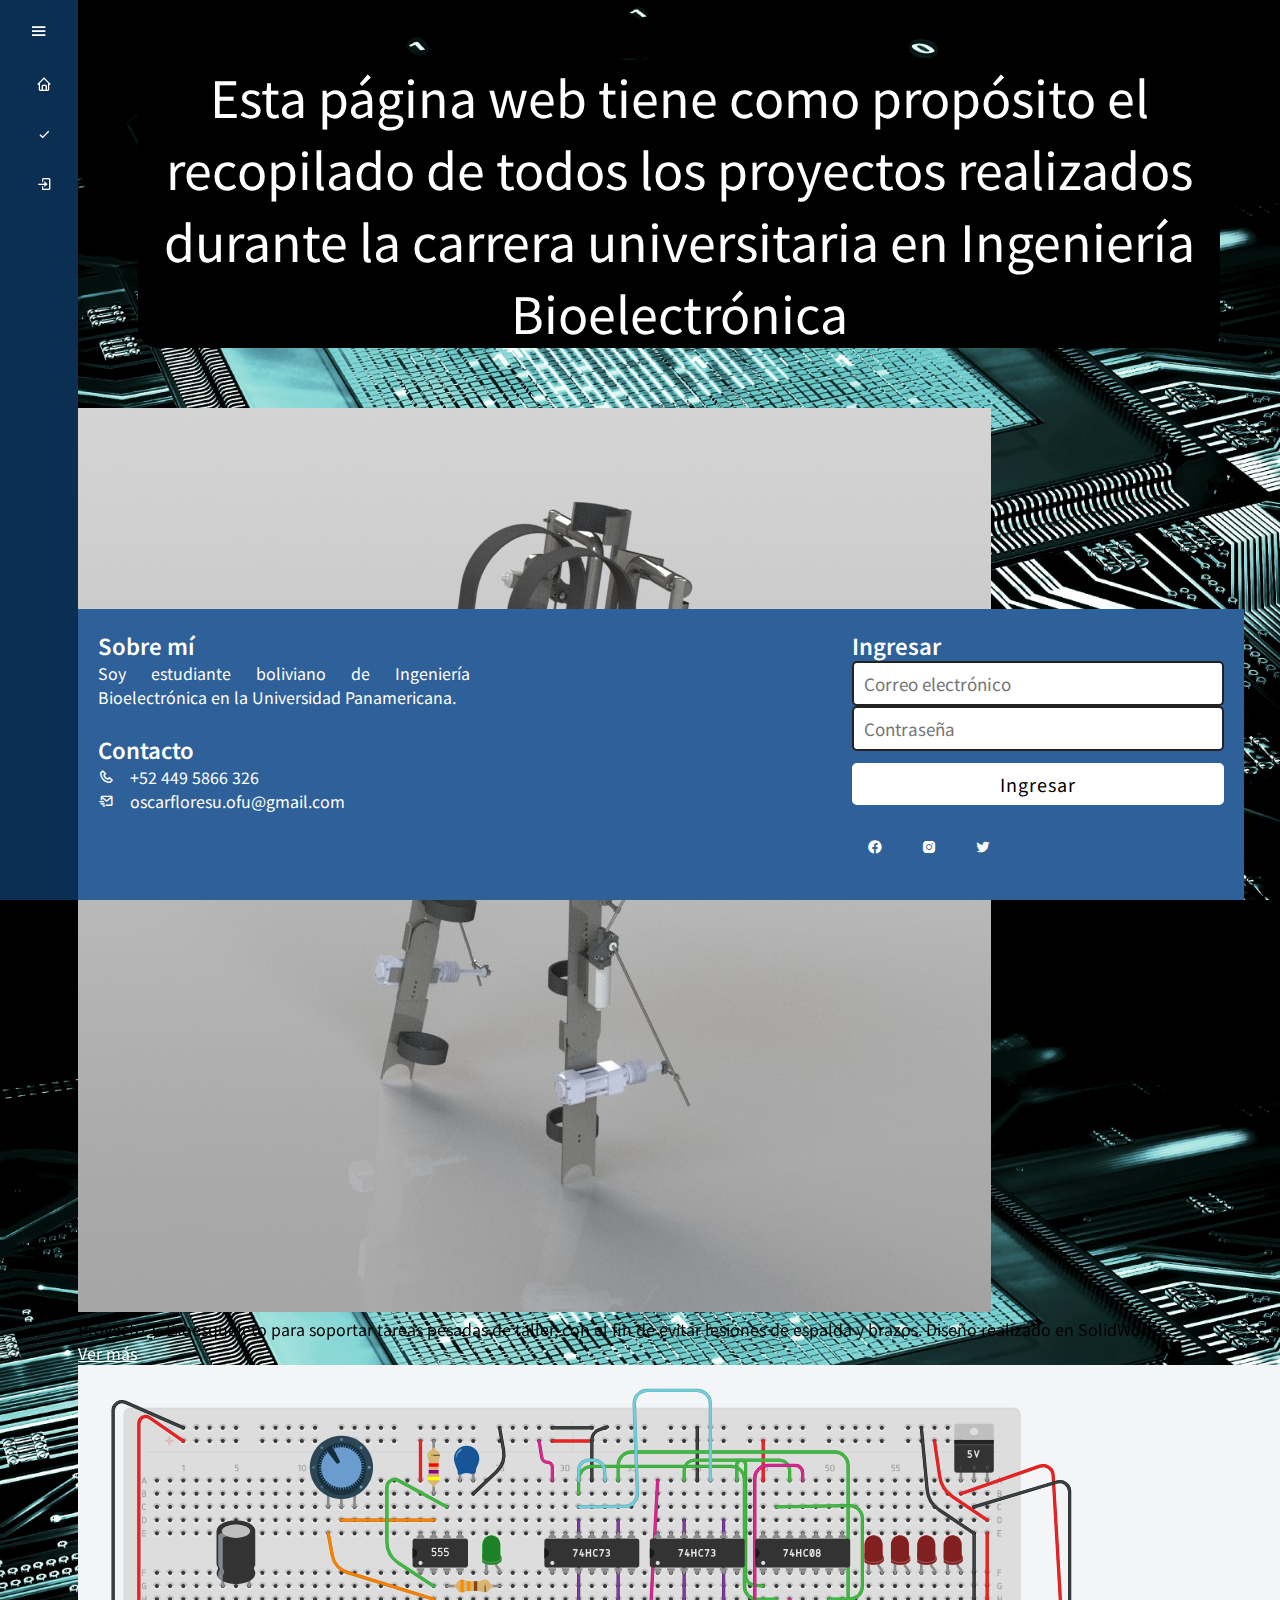
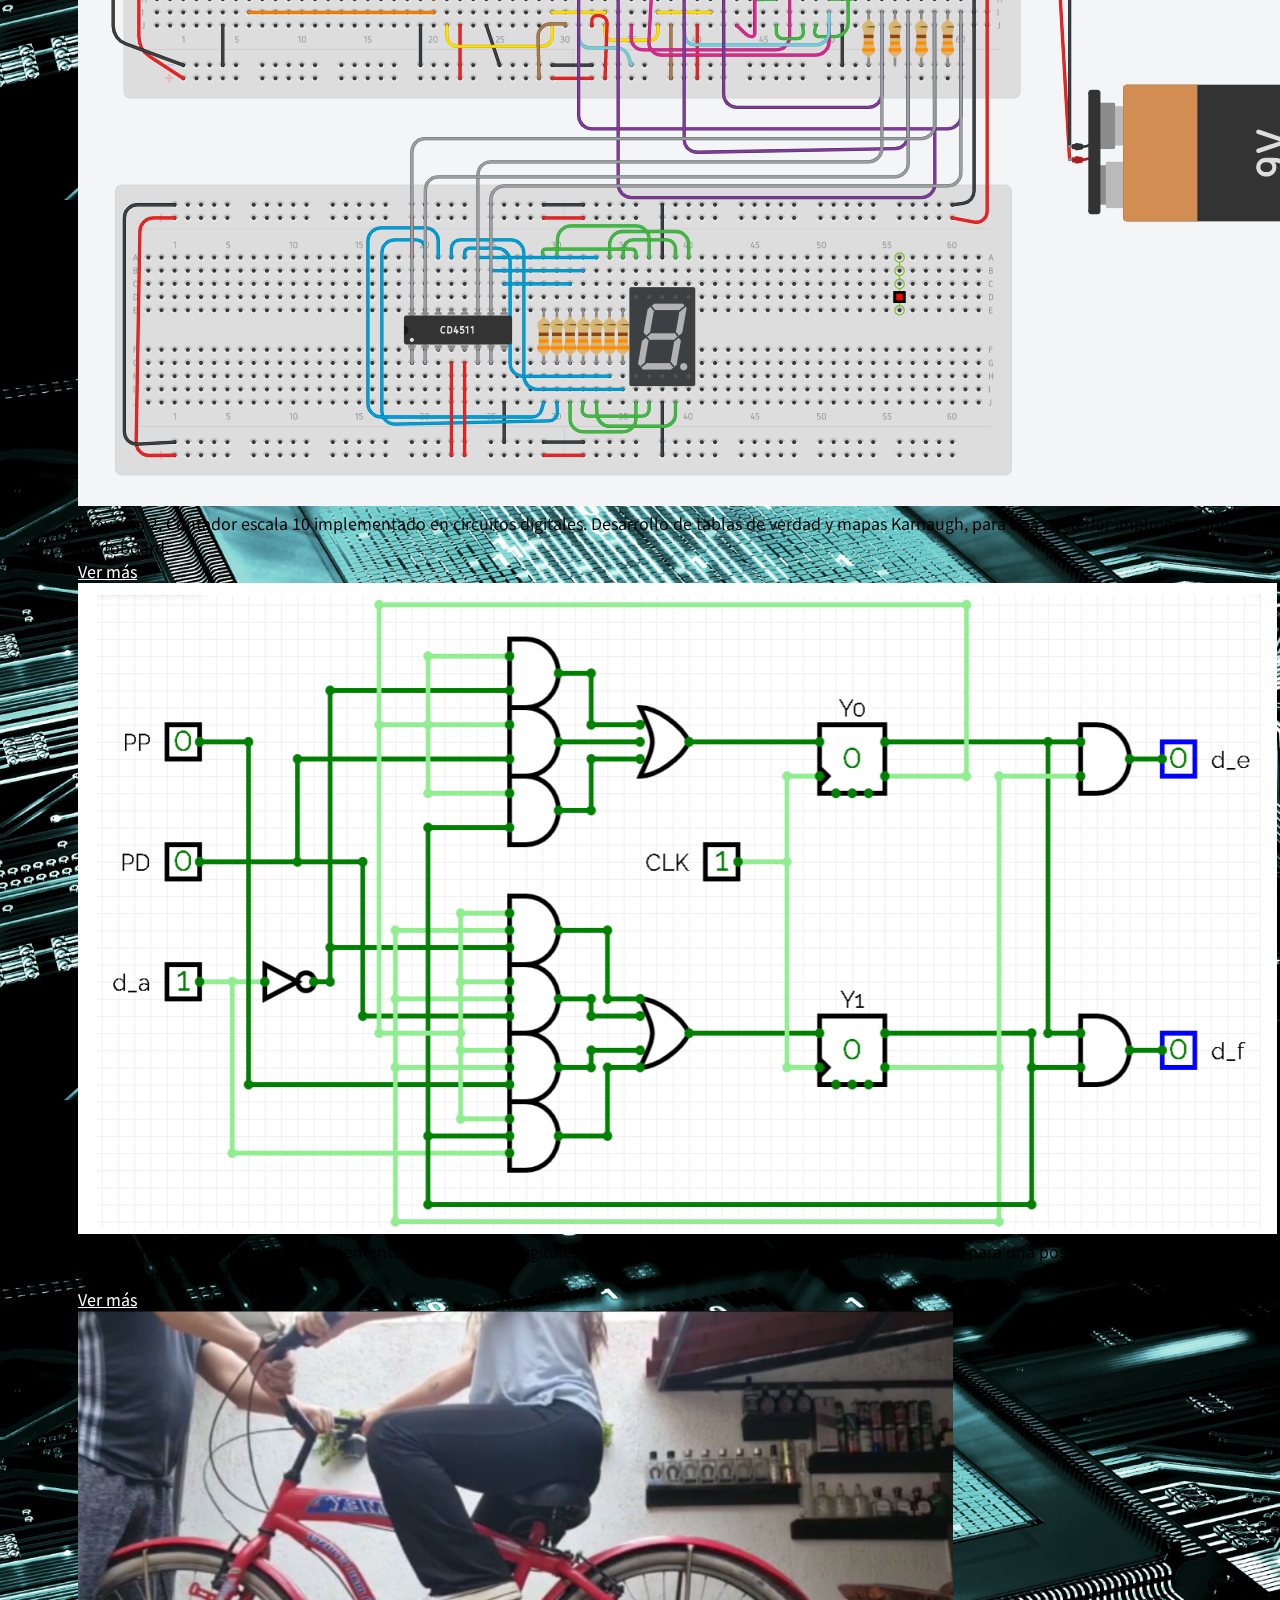
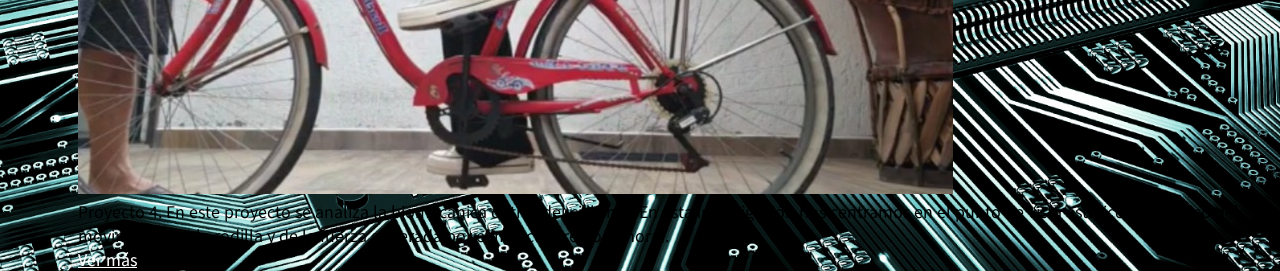
<file: index.html>
<!DOCTYPE html>
<html>
    <head>
        <meta charset="UTF-8">
        <meta name="viewport" content="width=device-width, initial-scale=1.0">
        <link rel="stylesheet" href="App.css">
        <link href="https://cdn.jsdelivr.net/npm/bootstrap@5.1.0/dist/css/bootstrap.min.css" rel="stylesheet" integrity="sha384-KyZXEAg3QhqLMpG8r+8fhAXLRk2vvoC2f3B09zVXn8CA5QIVfZOJ3BCsw2P0p/We" crossorigin="anonymous">
        <title>Project</title>
        <link href='https://unpkg.com/boxicons@2.0.9/css/boxicons.min.css' rel='stylesheet'>
    </head>
<body>
    <div class="sidebar">
        <div class="logo_content">
            <div>
                <div class="logo_name">OZKARE</div>
            </div>
            <i class='bx bx-menu' id="btn"></i>
        </div>
        <u1 class="navlist">
            <li>
                <a href='#'>
                    <i class='bx bx-home' ></i>
                    <span class="links_name">Inicio</span>
                </a>
                <span class="tooltip">Inicio</span>
            </li>
            <li>
                <a href='register.html'>
                    <i class='bx bx-check' ></i>
                    <span class="links_name">Registrarse</span>
                </a>
                <span class="tooltip">Registrarse</span>
            </li>
            <li>
                <a href='log in.html'>
                    <i class='bx bx-log-in'></i>
                    <span class="links_name">Entrar</span>
                </a>
                <span class="tooltip">Entrar</span>
            </li>
        </u1>
        <div class="profile_content">
            <div class="profile">
                <div class="profile_details">
                    <img src="Imágenes/Perfil.jpg" alt="">
                    <div class="name_job">
                        <div class="name">Oscar Flores</div>
                        <div class="job">Ingeniero Bioelectrónico</div>
                    </div> 
                </div>
            </div>
        </div>
    </div>
    <div class="home_content">
        <section>
            <div class="info">
                <p>Esta página web tiene como propósito el recopilado de todos los proyectos realizados durante la carrera universitaria en Ingeniería Bioelectrónica</p>
            </div>
        </section>
        <div class="album py-5">
            <div class="container">
                <div class="row row-cols-1 row-cols-sm-2 row-cols-md-3 g-3">
                <div class="col">
                    <div class="card shadow-sm">
                    <img id="one" src="Imágenes/ImagenProyecto1.jpg">
                    <div class="card-body">
                        <p class="card-text">Proyecto 1. Exoesqueleto para soportar tareas pesadas de taller, con el fin de evitar lesiones de espalda y brazos. Diseño realizado en SolidWorks.</p>
                        <div class="d-flex justify-content-between align-items-center">
                        <div class="btn-group">
                            <p><a class="btn btn-lg btn-primary" href="https://drive.google.com/drive/folders/1Qhu1-9G0NAuXpKVjwshrHwWeTGWZ7D-O?usp=sharing">Ver más</a></p>
                        </div>
                        </div>
                    </div>
                    </div>
                </div>
                <div class="col">
                    <div class="card shadow-sm">
                    <img id="one" src="Imágenes/ImagenProyecto2.PNG">
                    <div class="card-body">
                        <p class="card-text">Proyecto 2. Contador escala 10 implementado en circuitos digitales. Desarrollo de tablas de verdad y mapas Karnaugh, para una posterior implmentación en protoboard.</p>
                        <div class="d-flex justify-content-between align-items-center">
                        <div class="btn-group">
                            <p><a class="btn btn-lg btn-primary" href="https://drive.google.com/drive/folders/1ICq2hS5WTkjlW_lhgfmTozv1FoMZxMlc?usp=sharing">Ver más</a></p>
                        </div>
                        </div>
                    </div>
                    </div>
                </div>
                <div class="col">
                    <div class="card shadow-sm">
                    <img id="one" src="Imágenes/ImagenProyecto3.PNG">
                    <div class="card-body">
                        <p class="card-text">Proyecto 3. Sistema de alarma implementado en circuitos digitales. Desarrollo de tablas de verdad y mapas Karnaugh, para una posterior implmentación y simulación en Quartus II.</p>
                        <div class="d-flex justify-content-between align-items-center">
                        <div class="btn-group">
                            <p><a class="btn btn-lg btn-primary" href="https://drive.google.com/drive/folders/1r6KCR1Z1HQlOUbyKqdXBO2tPN9WMAK3Y?usp=sharing">Ver más</a></p>
                        </div>
                        </div>
                    </div>
                    </div>
                </div>
                <div class="col">
                    <div class="card shadow-sm">
                    <img id="one" src="Imágenes/ImagenProyecto4.jpeg">
                    <div class="card-body">
                        <p class="card-text">Proyecto 4. En este proyecto se analiza la biomecánica detrás del ciclismo. En esta investigación nos centramos en el punto de vista estático y dinámico del movimiento de la rodilla y de la fuerza generada por el músculo recto femoral.</p>
                        <div class="d-flex justify-content-between align-items-center">
                        <div class="btn-group">
                            <p><a class="btn btn-lg btn-primary" href="https://drive.google.com/drive/folders/1OUvqEuns2R4W5KJbCFZZh4gHFJm9NGC6?usp=sharing">Ver más</a></p>
                        </div>
                        </div>
                    </div>
                    </div>
                </div>
                </div>
            </div>
            </div>
        </div>
    </div>
    <footer>
        <div class="content">
            <div class="left box">
                <div class="upper">
                    <div class="topic">Sobre mí</div>
                    <p>Soy estudiante boliviano de Ingeniería Bioelectrónica en la Universidad Panamericana.</p>
                </div>
                <div class="lower">
                    <div class="topic">Contacto</div>
                    <div class="phone">
                        <a><i class='bx bx-phone' ></i>+52 449 5866 326</a>
                    </div>
                    <div class="email">
                        <a><i class='bx bx-mail-send' ></i>oscarfloresu.ofu@gmail.com</a>
                    </div>
                </div>
            </div>
            <div class="right box">
                <div class="topic">Ingresar</div>
                <input type="text" placeholder="Correo electrónico">
                <input type="password" placeholder="Contraseña">
                <input type="submit" name="" value="Ingresar">
                <div class="media-icons">
                    <a href="#"><i class='bx bxl-facebook-circle' ></i></a>
                    <a href="#"><i class='bx bxl-instagram-alt' ></i></a>
                    <a href="#"><i class='bx bxl-twitter' ></i></a>
                </div>
            </div>
        </div>
    </footer>
    <script>
        let btn=document.querySelector("#btn");
        let sidebar=document.querySelector(".sidebar");
        btn.onclick=function(){
            sidebar.classList.toggle("active");
        }
        btn.onclick=function(){
            sidebar.classList.toggle("active");
        }
    </script>
    <script src="https://cdn.jsdelivr.net/npm/bootstrap@5.1.0/dist/js/bootstrap.bundle.min.js" integrity="sha384-U1DAWAznBHeqEIlVSCgzq+c9gqGAJn5c/t99JyeKa9xxaYpSvHU5awsuZVVFIhvj" crossorigin="anonymous"></script>
</body>
</html>
</file>
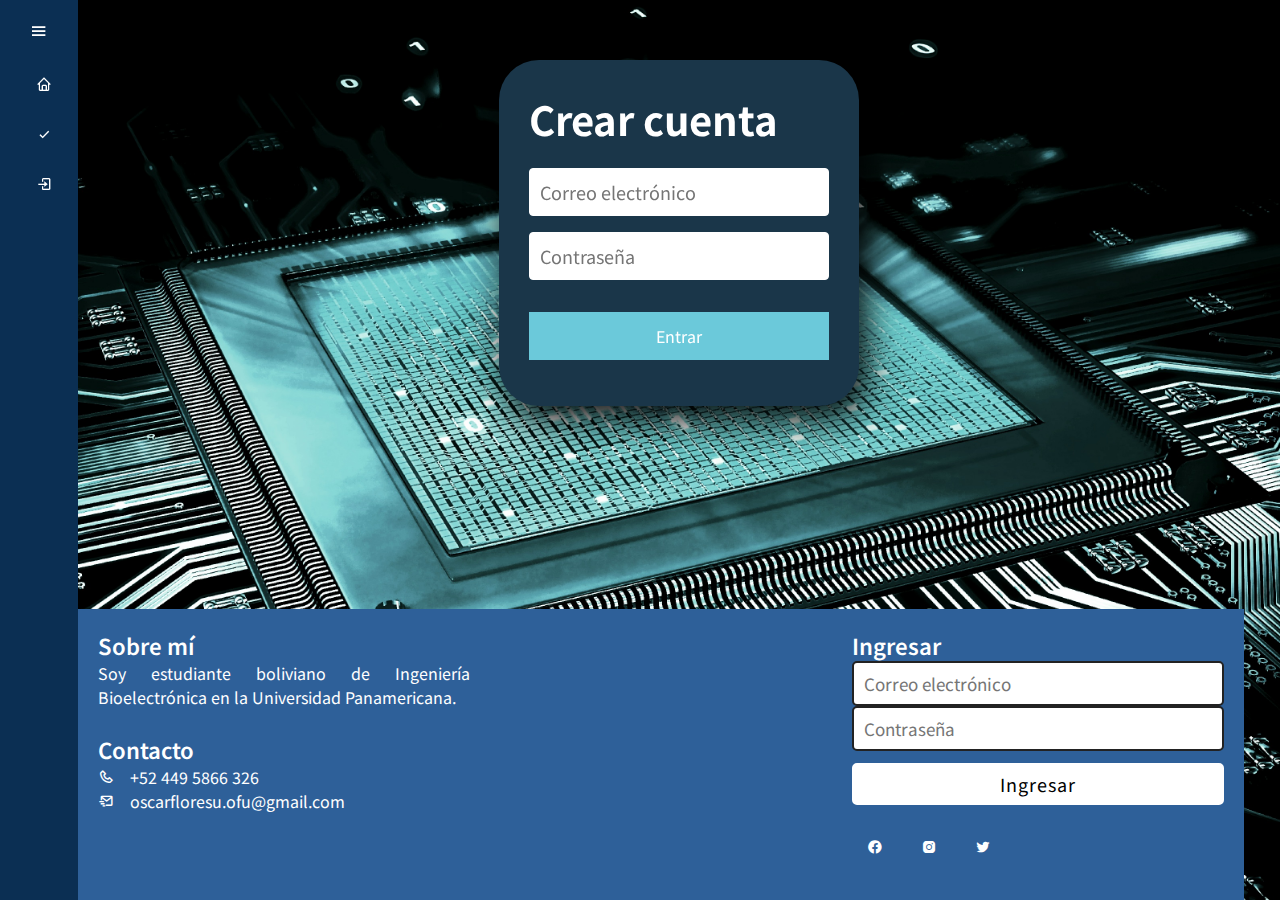
<file: log in.html>
<!DOCTYPE html>
<html>
    <head>
        <meta charset="UTF-8">
        <meta name="viewport" content="width=device-width, initial-scale=1.0">
        <link rel="stylesheet" href="App.css">
        <link href="https://cdn.jsdelivr.net/npm/bootstrap@5.1.0/dist/css/bootstrap.min.css" rel="stylesheet" integrity="sha384-KyZXEAg3QhqLMpG8r+8fhAXLRk2vvoC2f3B09zVXn8CA5QIVfZOJ3BCsw2P0p/We" crossorigin="anonymous">
        <title>Project</title>
        <link href='https://unpkg.com/boxicons@2.0.9/css/boxicons.min.css' rel='stylesheet'>
    </head>
<body>
    <div class="sidebar">
        <div class="logo_content">
            <div>
                <div class="logo_name">OZKARE</div>
            </div>
            <i class='bx bx-menu' id="btn"></i>
        </div>
        <u1 class="navlist">
            <li>
                <a href='index.html'>
                    <i class='bx bx-home' ></i>
                    <span class="links_name">Inicio</span>
                </a>
                <span class="tooltip">Inicio</span>
            </li>
            <li>
                <a href='register.html'>
                    <i class='bx bx-check' ></i>
                    <span class="links_name">Registrarse</span>
                </a>
                <span class="tooltip">Registrarse</span>
            </li>
            <li>
                <a href='log in.html'>
                    <i class='bx bx-log-in'></i>
                    <span class="links_name">Entrar</span>
                </a>
                <span class="tooltip">Entrar</span>
            </li>
        </u1>
        <div class="profile_content">
            <div class="profile">
                <div class="profile_details">
                    <img src="Imágenes/Perfil.jpg" alt="">
                    <div class="name_job">
                        <div class="name">Oscar Flores</div>
                        <div class="job">Ingeniero Bioelectrónico</div>
                    </div> 
                </div>
            </div>
        </div>
    </div>
    <div class="home_content">
        <section class="form-register">
            <h1>Crear cuenta</h1>
            <input class="controls" type="email" name="correo" id="correo" placeholder="Correo electrónico">
            <input class="controls" type="password" name="contra" id="contra" placeholder="Contraseña">
            <input class="btn" type="submit" value="Entrar">
        </section>
    </div>
    <footer>
        <div class="content">
            <div class="left box">
                <div class="upper">
                    <div class="topic">Sobre mí</div>
                    <p>Soy estudiante boliviano de Ingeniería Bioelectrónica en la Universidad Panamericana.</p>
                </div>
                <div class="lower">
                    <div class="topic">Contacto</div>
                    <div class="phone">
                        <a><i class='bx bx-phone' ></i>+52 449 5866 326</a>
                    </div>
                    <div class="email">
                        <a><i class='bx bx-mail-send' ></i>oscarfloresu.ofu@gmail.com</a>
                    </div>
                </div>
            </div>
            <div class="right box">
                <div class="topic">Ingresar</div>
                <input type="text" placeholder="Correo electrónico">
                <input type="password" placeholder="Contraseña">
                <input type="submit" name="" value="Ingresar">
                <div class="media-icons">
                    <a href="#"><i class='bx bxl-facebook-circle' ></i></a>
                    <a href="#"><i class='bx bxl-instagram-alt' ></i></a>
                    <a href="#"><i class='bx bxl-twitter' ></i></a>
                </div>
            </div>
        </div>
    </footer>
    <script>
        let btn=document.querySelector("#btn");
        let sidebar=document.querySelector(".sidebar");
        btn.onclick=function(){
            sidebar.classList.toggle("active");
        }
        btn.onclick=function(){
            sidebar.classList.toggle("active");
        }
    </script>
    <script src="https://cdn.jsdelivr.net/npm/bootstrap@5.1.0/dist/js/bootstrap.bundle.min.js" integrity="sha384-U1DAWAznBHeqEIlVSCgzq+c9gqGAJn5c/t99JyeKa9xxaYpSvHU5awsuZVVFIhvj" crossorigin="anonymous"></script>
</body>
</html>
</file>
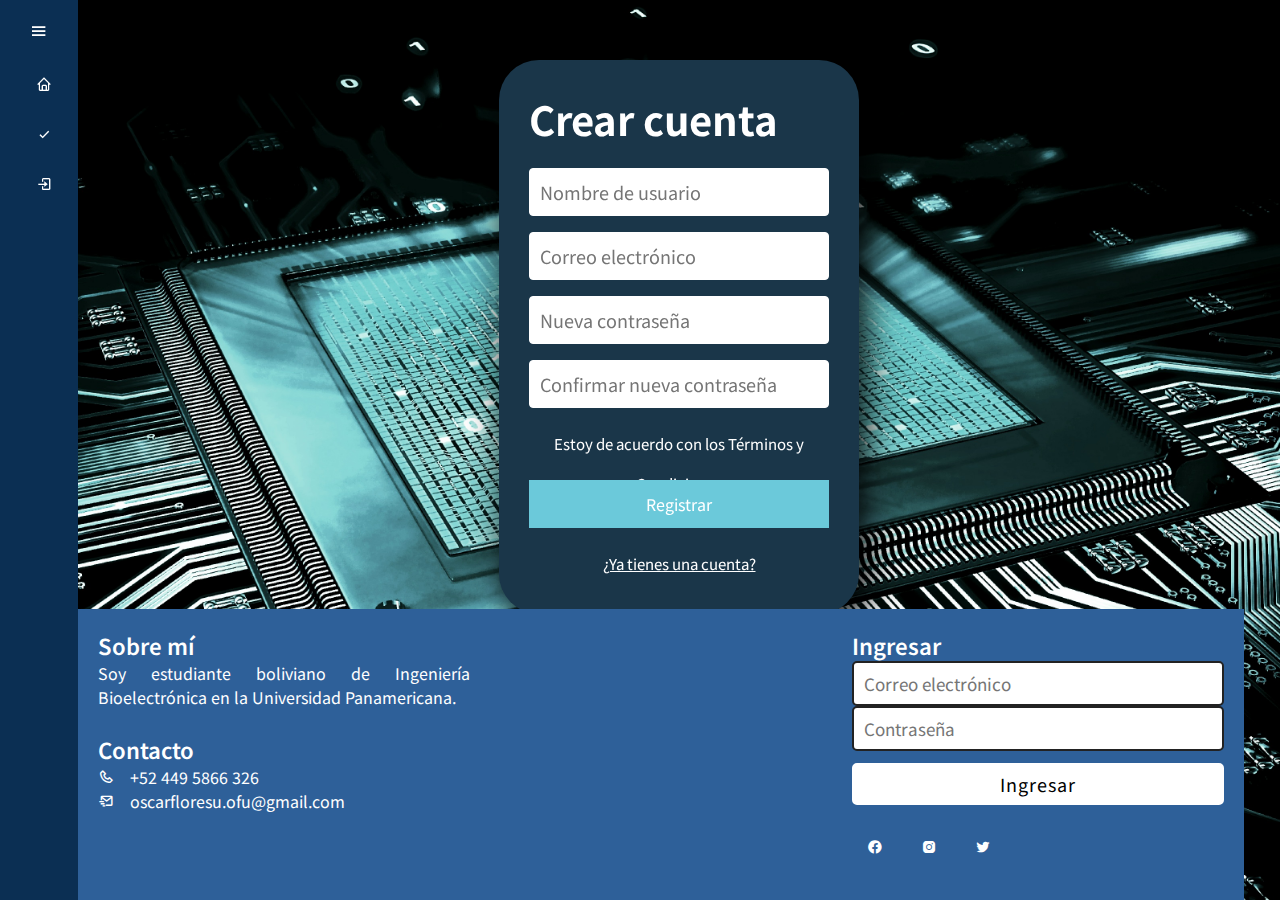
<file: register.html>
<!DOCTYPE html>
<html>
    <head>
        <meta charset="UTF-8">
        <meta name="viewport" content="width=device-width, initial-scale=1.0">
        <link rel="stylesheet" href="App.css">
        <link href="https://cdn.jsdelivr.net/npm/bootstrap@5.1.0/dist/css/bootstrap.min.css" rel="stylesheet" integrity="sha384-KyZXEAg3QhqLMpG8r+8fhAXLRk2vvoC2f3B09zVXn8CA5QIVfZOJ3BCsw2P0p/We" crossorigin="anonymous">
        <title>Project</title>
        <link href='https://unpkg.com/boxicons@2.0.9/css/boxicons.min.css' rel='stylesheet'>
    </head>
<body>
    <div class="sidebar">
        <div class="logo_content">
            <div>
                <div class="logo_name">OZKARE</div>
            </div>
            <i class='bx bx-menu' id="btn"></i>
        </div>
        <u1 class="navlist">
            <li>
                <a href='index.html'>
                    <i class='bx bx-home' ></i>
                    <span class="links_name">Inicio</span>
                </a>
                <span class="tooltip">Inicio</span>
            </li>
            <li>
                <a href='register.html'>
                    <i class='bx bx-check' ></i>
                    <span class="links_name">Registrarse</span>
                </a>
                <span class="tooltip">Registrarse</span>
            </li>
            <li>
                <a href='log in.html'>
                    <i class='bx bx-log-in'></i>
                    <span class="links_name">Entrar</span>
                </a>
                <span class="tooltip">Entrar</span>
            </li>
        </u1>
        <div class="profile_content">
            <div class="profile">
                <div class="profile_details">
                    <img src="Imágenes/Perfil.jpg" alt="">
                    <div class="name_job">
                        <div class="name">Oscar Flores</div>
                        <div class="job">Ingeniero Bioelectrónico</div>
                    </div> 
                </div>
            </div>
        </div>
    </div>
    <div class="home_content">
        <section class="form-register">
            <h1>Crear cuenta</h1>
            <input class="controls" type="text" name="nombre" id="nombre" placeholder="Nombre de usuario">
            <input class="controls" type="email" name="correo" id="correo" placeholder="Correo electrónico">
            <input class="controls" type="password" name="contra" id="contra" placeholder="Nueva contraseña">
            <input class="controls" type="password" name="contra2" id="contra2" placeholder="Confirmar nueva contraseña">
            <p>Estoy de acuerdo con los Términos y Condiciones</p>
            <input class="btn" type="submit" value="Registrar">
            <p><a href="log in.html">¿Ya tienes una cuenta?</a></p>
        </section>
    </div>
    <footer>
        <div class="content">
            <div class="left box">
                <div class="upper">
                    <div class="topic">Sobre mí</div>
                    <p>Soy estudiante boliviano de Ingeniería Bioelectrónica en la Universidad Panamericana.</p>
                </div>
                <div class="lower">
                    <div class="topic">Contacto</div>
                    <div class="phone">
                        <a><i class='bx bx-phone' ></i>+52 449 5866 326</a>
                    </div>
                    <div class="email">
                        <a><i class='bx bx-mail-send' ></i>oscarfloresu.ofu@gmail.com</a>
                    </div>
                </div>
            </div>
            <div class="right box">
                <div class="topic">Ingresar</div>
                <input type="text" placeholder="Correo electrónico">
                <input type="password" placeholder="Contraseña">
                <input type="submit" name="" value="Ingresar">
                <div class="media-icons">
                    <a href="#"><i class='bx bxl-facebook-circle' ></i></a>
                    <a href="#"><i class='bx bxl-instagram-alt' ></i></a>
                    <a href="#"><i class='bx bxl-twitter' ></i></a>
                </div>
            </div>
        </div>
    </footer>
    <script>
        let btn=document.querySelector("#btn");
        let sidebar=document.querySelector(".sidebar");
        btn.onclick=function(){
            sidebar.classList.toggle("active");
        }
        btn.onclick=function(){
            sidebar.classList.toggle("active");
        }
    </script>
    <script src="https://cdn.jsdelivr.net/npm/bootstrap@5.1.0/dist/js/bootstrap.bundle.min.js" integrity="sha384-U1DAWAznBHeqEIlVSCgzq+c9gqGAJn5c/t99JyeKa9xxaYpSvHU5awsuZVVFIhvj" crossorigin="anonymous"></script>
</body>
</html>
</file>
<file: App.css>
@import url("https://fonts.googleapis.com/css2?family=Noto+Sans+TC:wght@300&display=swap");
* {
  margin: 0;
  padding: 0;
  box-sizing: border-box;
  font-family: "Noto Sans TC", sans-serif;
}
body {
  width: 100%;
  background-image: url("Imágenes/Fondo.jpg");
  height: 100vh;
  background-position: center;
  background-size: cover;
  background-blend-mode: unset;
}
.sidebar {
  position: fixed;
  top: 0;
  left: 0;
  height: 100%;
  width: 78px;
  background: #0b2f53;
  padding: 6px 14px;
  transition: all 0.5s ease;
}
.sidebar.active {
  width: 240px;
}
.sidebar .logo_content .logo_name {
  color: #fff;
  display: flex;
  height: 50px;
  width: 100%;
  align-items: center;
  opacity: 0;
  pointer-events: none;
}
.sidebar.active .logo_content .logo_name {
  opacity: 1;
  pointer-events: none;
}
.logo_content i {
  font-size: 28px;
  margin-right: 5px;
}
.logo_content .logo_name {
  font-size: 20px;
  font-weight: 400;
  color: #fff;
  margin-left: 25%;
  margin-top: 5%;
}
.sidebar #btn {
  position: absolute;
  color: #fff;
  left: 50%;
  top: 6px;
  font-size: 20px;
  height: 50px;
  width: 50px;
  text-align: center;
  line-height: 50px;
  transform: translate(-50%);
}
.sidebar.active #btn {
  left: 90%;
}
.sidebar u1 {
  margin-top: 20px;
}
.sidebar u1 li {
  position: relative;
  height: 50px;
  width: 100%;
  margin: 0 5px;
  list-style: none;
  line-height: 50px;
}
.sidebar u1 li .tooltip {
  position: absolute;
  left: 122px;
  top: 0;
  transform: translateY(-50%, -50%);
  border-radius: 6px;
  height: 35px;
  width: 122px;
  background: #fff;
  line-height: 35px;
  text-align: center;
  box-shadow: 0 5px 10px rgba(0, 0, 0, 0.2);
  transition: 0s;
  opacity: 0;
  pointer-events: none;
  display: block;
}
.sidebar.active u1 li .tooltip {
  display: none;
}

.sidebar u1 li:hover .tooltip {
  transition: all 0.5s ease;
  opacity: 1;
  top: 50%;
}
.sidebar u1 li a {
  color: #fff;
  display: flex;
  align-items: center;
  text-decoration: none;
  transition: all 0.4s ease;
  border-radius: 12px;
  white-space: nowrap;
}
.sidebar u1 li a:hover {
  color: #11101d;
  background: #fff;
}
.sidebar u1 li a i {
  height: 50px;
  min-width: 50px;
  border-radius: 12px;
  line-height: 50px;
  text-align: center;
}
.sidebar .links_name {
  opacity: 0;
  pointer-events: auto;
  transition: all 0.5s ease;
}
.sidebar.active .links_name {
  opacity: 1;
  pointer-events: auto;
}
.profile_content .profile .profile_details {
  display: flex;
  align-items: center;
  margin-top: 10%;
  opacity: 0;
  pointer-events: none;
  white-space: nowrap;
}
.sidebar.active .profile .profile_details {
  opacity: 1;
  pointer-events: auto;
}
.profile .profile_details img {
  height: 45px;
  width: 45px;
  object-fit: cover;
  border-radius: 12px;
}
.profile .profile_details .name_job {
  margin-left: 10px;
  color: #fff;
}
.profile .profile_details .name {
  font-size: 15px;
  font-weight: 400;
}
.profile .profile_details .job {
  font-size: 12px;
}
.home_content {
  position: absolute;
  min-height: calc(100hv-100px);
  width: calc(100% - 78px);
  left: 78px;
  transition: all 0.5s ease;
}
.home_content .text {
  font-size: 25px;
  font-weight: 500;
  color: #1d1b31;
  margin-top: 12px;
}
.sidebar.active ~ .home_content {
  width: calc(100% - 240px);
  left: 240px;
}
footer {
  bottom: 0;
  left: 78px;
  position: fixed;
  transition: all 0.5s ease;
}
.sidebar.active ~ footer {
  width: calc(100% - 240px);
  left: 240px;
}
footer .content {
  max-width: 100%;
  background: #2e6099;
  margin: auto;
  padding: 20px;
  display: flex;
  flex-wrap: wrap;
  justify-content: space-between;
}
footer .content p,
a,
i {
  color: #fff;
}
footer .content .box {
  width: 33%;
}
footer .content .topic {
  font-size: 22px;
  font-weight: 600;
  color: #fff;
  margin-bottom: 0;
}
footer .content p {
  text-align: justify;
}
footer .content .lower {
  margin: 24px 0 5px 0;
}
footer .content .lower i {
  padding-right: 16px;
}
footer .content .right input[type="text"] {
  height: 45px;
  width: 100%;
  outline: none;
  color: #1d1b31;
  background: #fff;
  border-radius: 5px;
  padding-left: 10px;
  font-size: 17px;
  border: 2px solid #222222;
}
footer .content .right input[type="password"] {
  height: 45px;
  width: 100%;
  outline: none;
  color: #1d1b31;
  background: #fff;
  border-radius: 5px;
  padding-left: 10px;
  font-size: 17px;
  border: 2px solid #222222;
}
footer .content .right input[type="submit"] {
  height: 42px;
  width: 100%;
  font-size: 18px;
  background: #fff;
  outline: none;
  border-radius: 5px;
  letter-spacing: 1px;
  cursor: pointer;
  margin-top: 12px;
  border: 2px solid #fff;
  transition: all 0.3 ease-in-out;
}
footer .content .right input[type="submit"]:hover {
  background: none;
  color: #fff;
}
footer .content .media-icons a {
  font-size: 16px;
  height: 45px;
  width: 45px;
  display: inline-block;
  text-align: center;
  margin: 30px 5px 0 0;
}
.Contenedor {
  width: 50%;
  padding: 15px;
}
.form-register {
  width: 30%;
  background: #1a3649;
  padding: 30px;
  margin: auto;
  margin-top: 5%;
  border-radius: 40px;
  box-shadow: 7px 13px 37px #000;
}
.form-register h1 {
  font-size: 40px;
  margin-bottom: 20px;
  color: #fff;
}
.controls {
  width: 100%;
  background: #fff;
  padding: 10px;
  border-radius: 4px;
  margin-bottom: 16px;
  border: 1px solid #fff;
  font-size: 18px;
}
.form-register p {
  height: 40px;
  text-align: center;
  font-size: 15px;
  line-height: 40px;
  color: #fff;
}
.form-register .btn {
  width: 100%;
  background: rgb(107, 201, 218);
  border: none;
  padding: 12px;
  color: white;
  margin: 16px 0;
  font-size: 16px;
}
.info {
  background-color: #000;
  margin: 5%;
  border: #fff;
  border-radius: 20px;
}
.info p {
  text-align: center;
  font-size: 50px;
  color: #fff;
}
</file>
